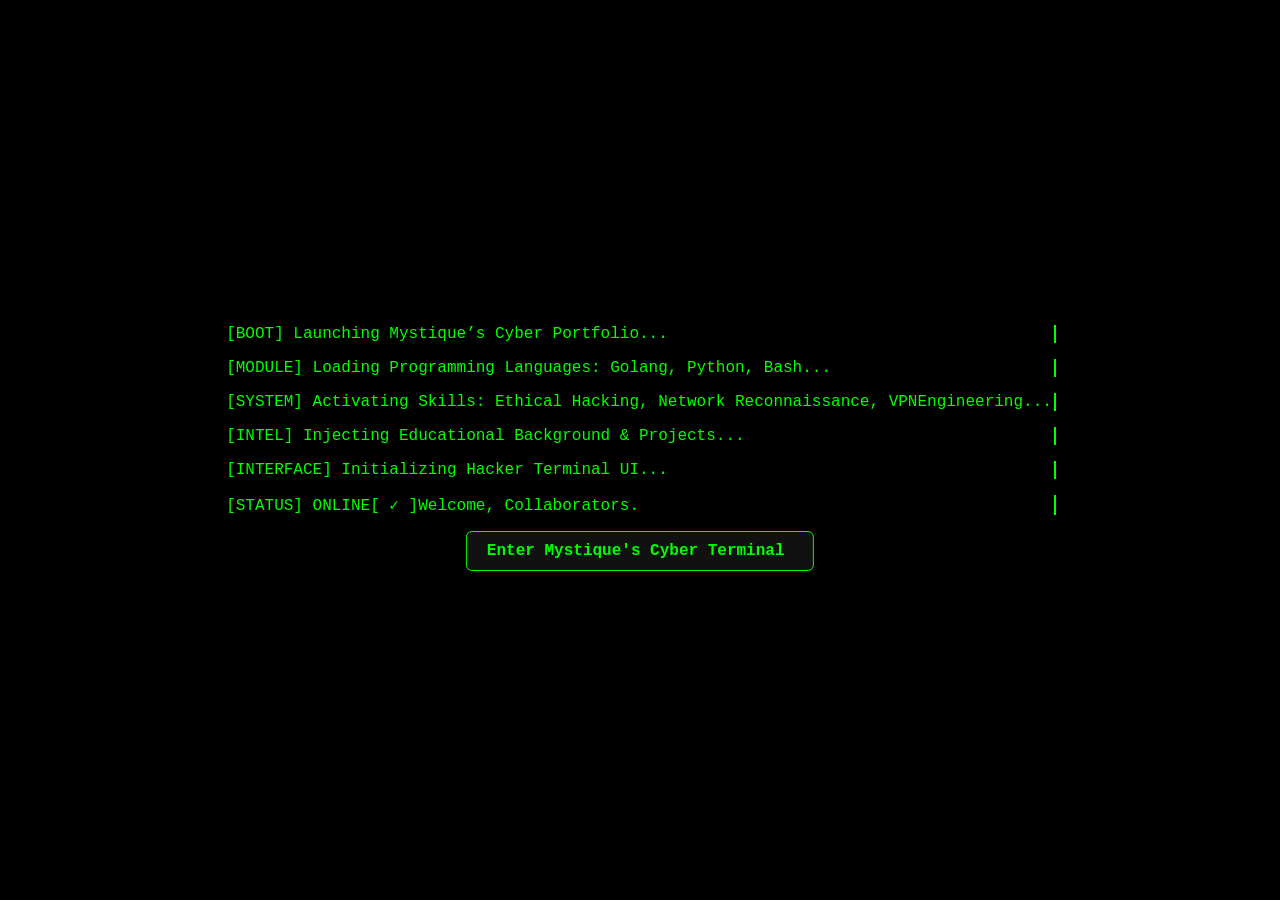
<file: Hackathon1/index.html>
<!DOCTYPE html>
<html lang="en">

<head>
    <meta charset="UTF-8" />
    <meta name="viewport" content="width=device-width, initial-scale=1.0" />
    <title>Mystique's Cyber Terminal </title>
    <link rel="stylesheet" href="style.css" />
</head>

<body>
    <section id="boot-screen">
        <div class="bootloader">
            <p class="typewriter line1">[BOOT] Launching Mystique’s Cyber Portfolio...</p>
            <p class="typewriter line2">[MODULE] Loading Programming Languages: Golang, Python, Bash...</p>
            <p class="typewriter line3">[SYSTEM] Activating Skills: Ethical Hacking, Network Reconnaissance, VPNEngineering...</p>
            <p class="typewriter line4">[INTEL] Injecting Educational Background & Projects...</p>
            <p class="typewriter line5">[INTERFACE] Initializing Hacker Terminal UI...</p>
            <p class="typewriter line6">[STATUS] ONLINE[ ✓ ]Welcome, Collaborators.</p>
            <a href="terminalinterface.html" class="typewriter line7" >Enter Mystique's Cyber Terminal</a>
        </div>
       
    </section>
</body>

</html>
</file>
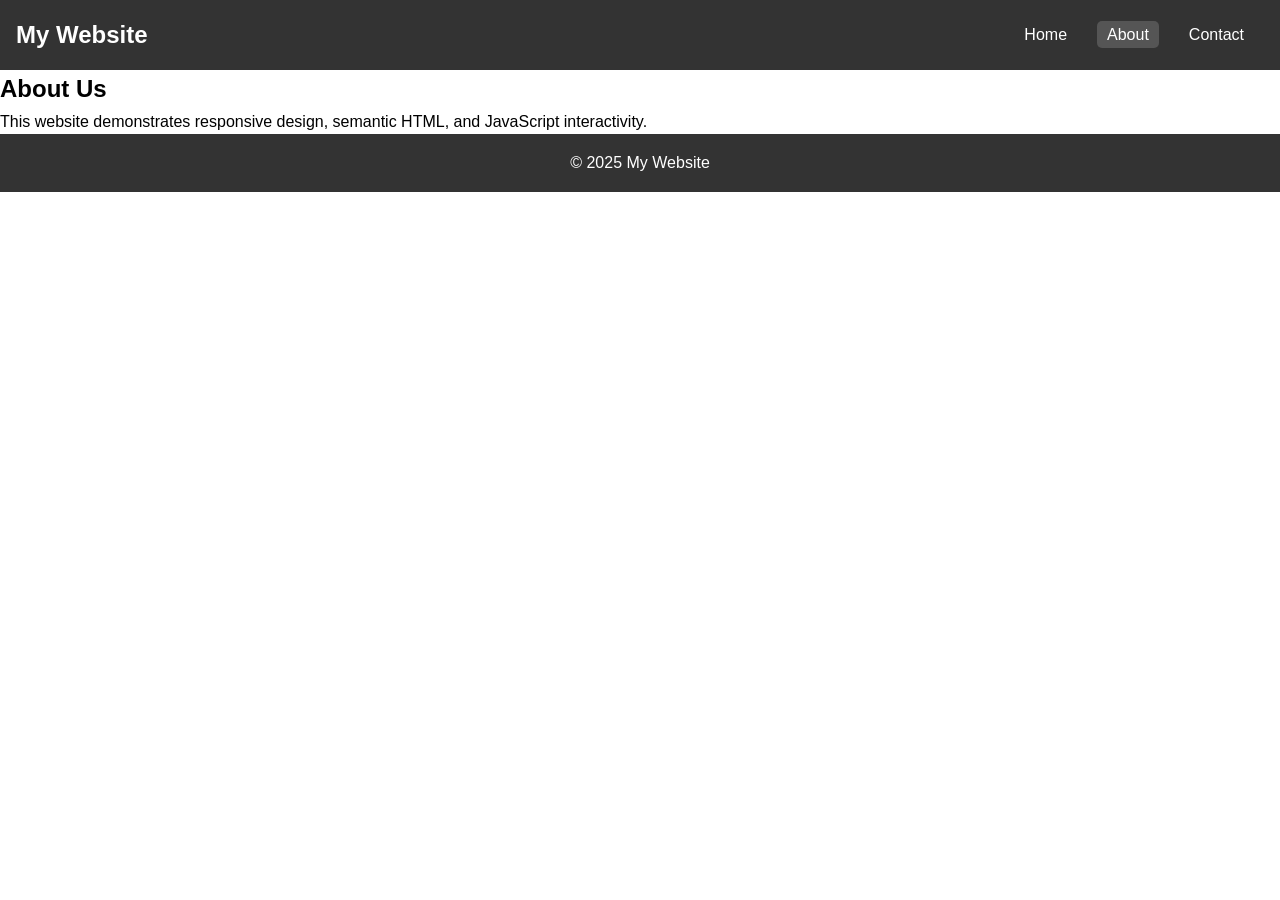
<file: about.html>
<!DOCTYPE html>
<html lang="en">
<head>
  <meta charset="UTF-8">
  <meta name="viewport" content="width=device-width, initial-scale=1.0">
  <title>About | My Website</title>
  <link rel="stylesheet" href="style.css">
</head>
<body>
  <header>
    <nav>
      <h1>My Website</h1>
      <ul class="nav-links">
        <li><a href="index.html">Home</a></li>
        <li><a href="about.html" class="active">About</a></li>
        <li><a href="contact.html">Contact</a></li>
      </ul>
    </nav>
  </header>

  <section class="content">
    <h2>About Us</h2>
    <p>This website demonstrates responsive design, semantic HTML, and JavaScript interactivity.</p>
  </section>

  <footer>
    <p>&copy; 2025 My Website</p>
  </footer>
</body>
</html>
</file>
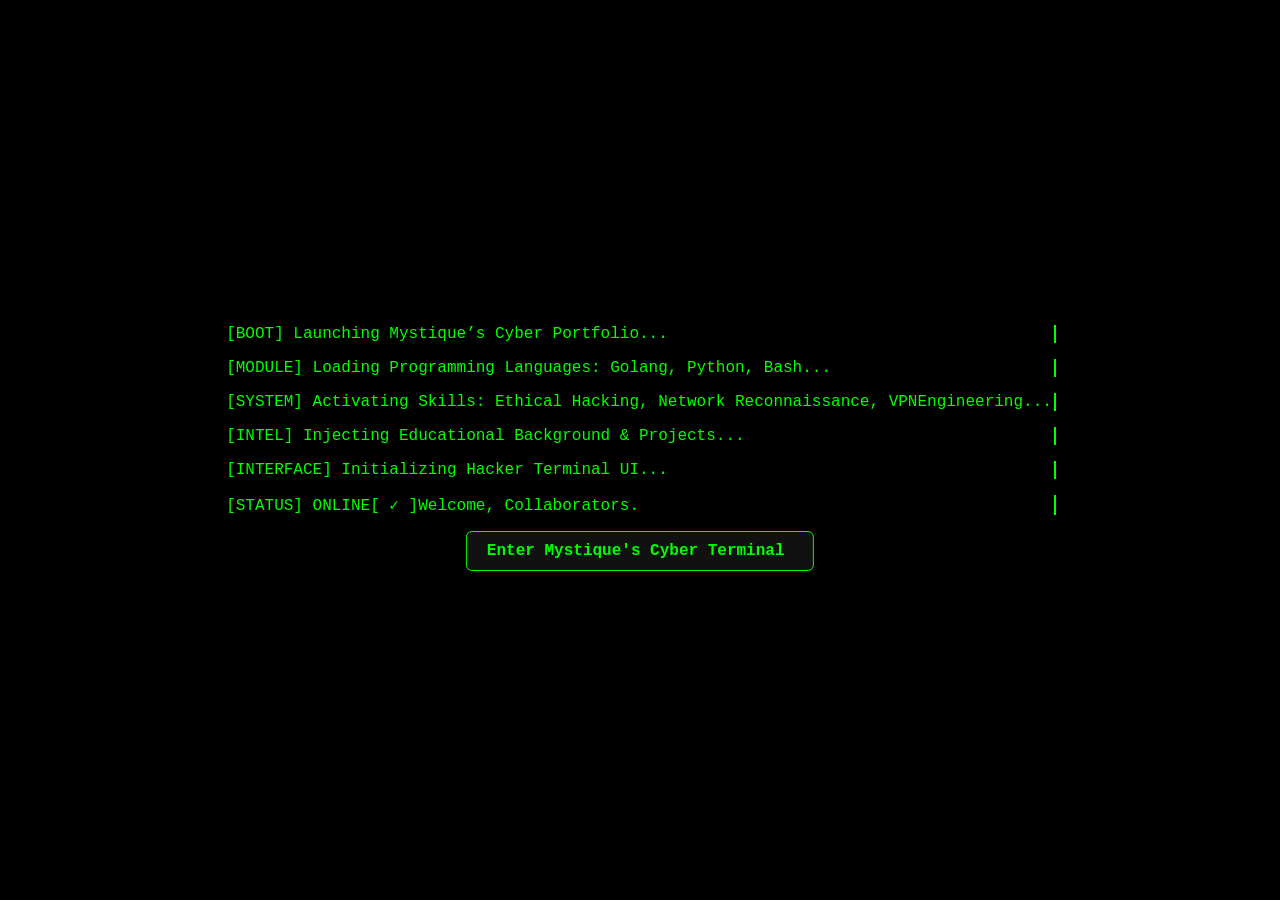
<file: Hackathon1/bootloader.html>
<!DOCTYPE html>
<html lang="en">

<head>
    <meta charset="UTF-8" />
    <meta name="viewport" content="width=device-width, initial-scale=1.0" />
    <title>Mystique's Cyber Terminal </title>
    <link rel="stylesheet" href="style.css" />
</head>

<body>
    <section id="boot-screen">
        <div class="bootloader">
            <p class="typewriter line1">[BOOT] Launching Mystique’s Cyber Portfolio...</p>
            <p class="typewriter line2">[MODULE] Loading Programming Languages: Golang, Python, Bash...</p>
            <p class="typewriter line3">[SYSTEM] Activating Skills: Ethical Hacking, Network Reconnaissance, VPNEngineering...</p>
            <p class="typewriter line4">[INTEL] Injecting Educational Background & Projects...</p>
            <p class="typewriter line5">[INTERFACE] Initializing Hacker Terminal UI...</p>
            <p class="typewriter line6">[STATUS] ONLINE[ ✓ ]Welcome, Collaborators.</p>
            <a href="terminalinterface.html" class="typewriter line7" >Enter Mystique's Cyber Terminal</a>
        </div>
       
    </section>
</body>

</html>
</file>
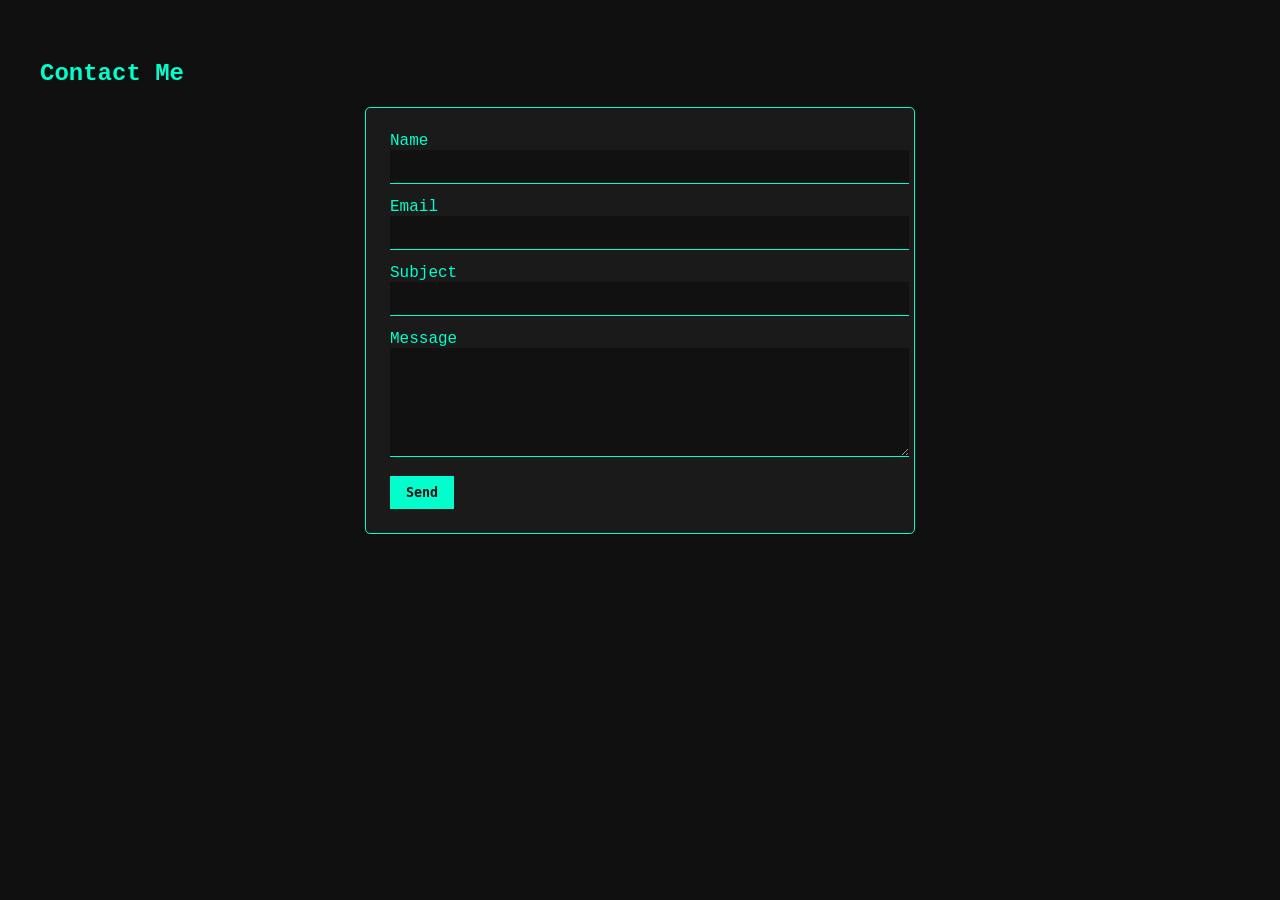
<file: Hackathon1/contact_form.html>
<!DOCTYPE html>
<html lang="en">
<head>
  <meta charset="UTF-8">
  <title>Contact Me</title>
  <link rel="stylesheet" href="cf.css">
</head>
<body>
  <h2>Contact Me</h2>
  <form action="https://formsubmit.co/optionsample4@gmail.com" method="POST">
    <label for="name">Name</label>
    <input type="text" id="name" name="name" required>

    <label for="email">Email</label>
    <input type="email" id="email" name="email" required>

    <label for="subject">Subject</label>
    <input type="text" id="subject" name="subject">

    <label for="message">Message</label>
    <textarea id="message" name="message" rows="6" required></textarea>

    <button type="submit">Send</button>
  </form>
</body>
</html>
</file>
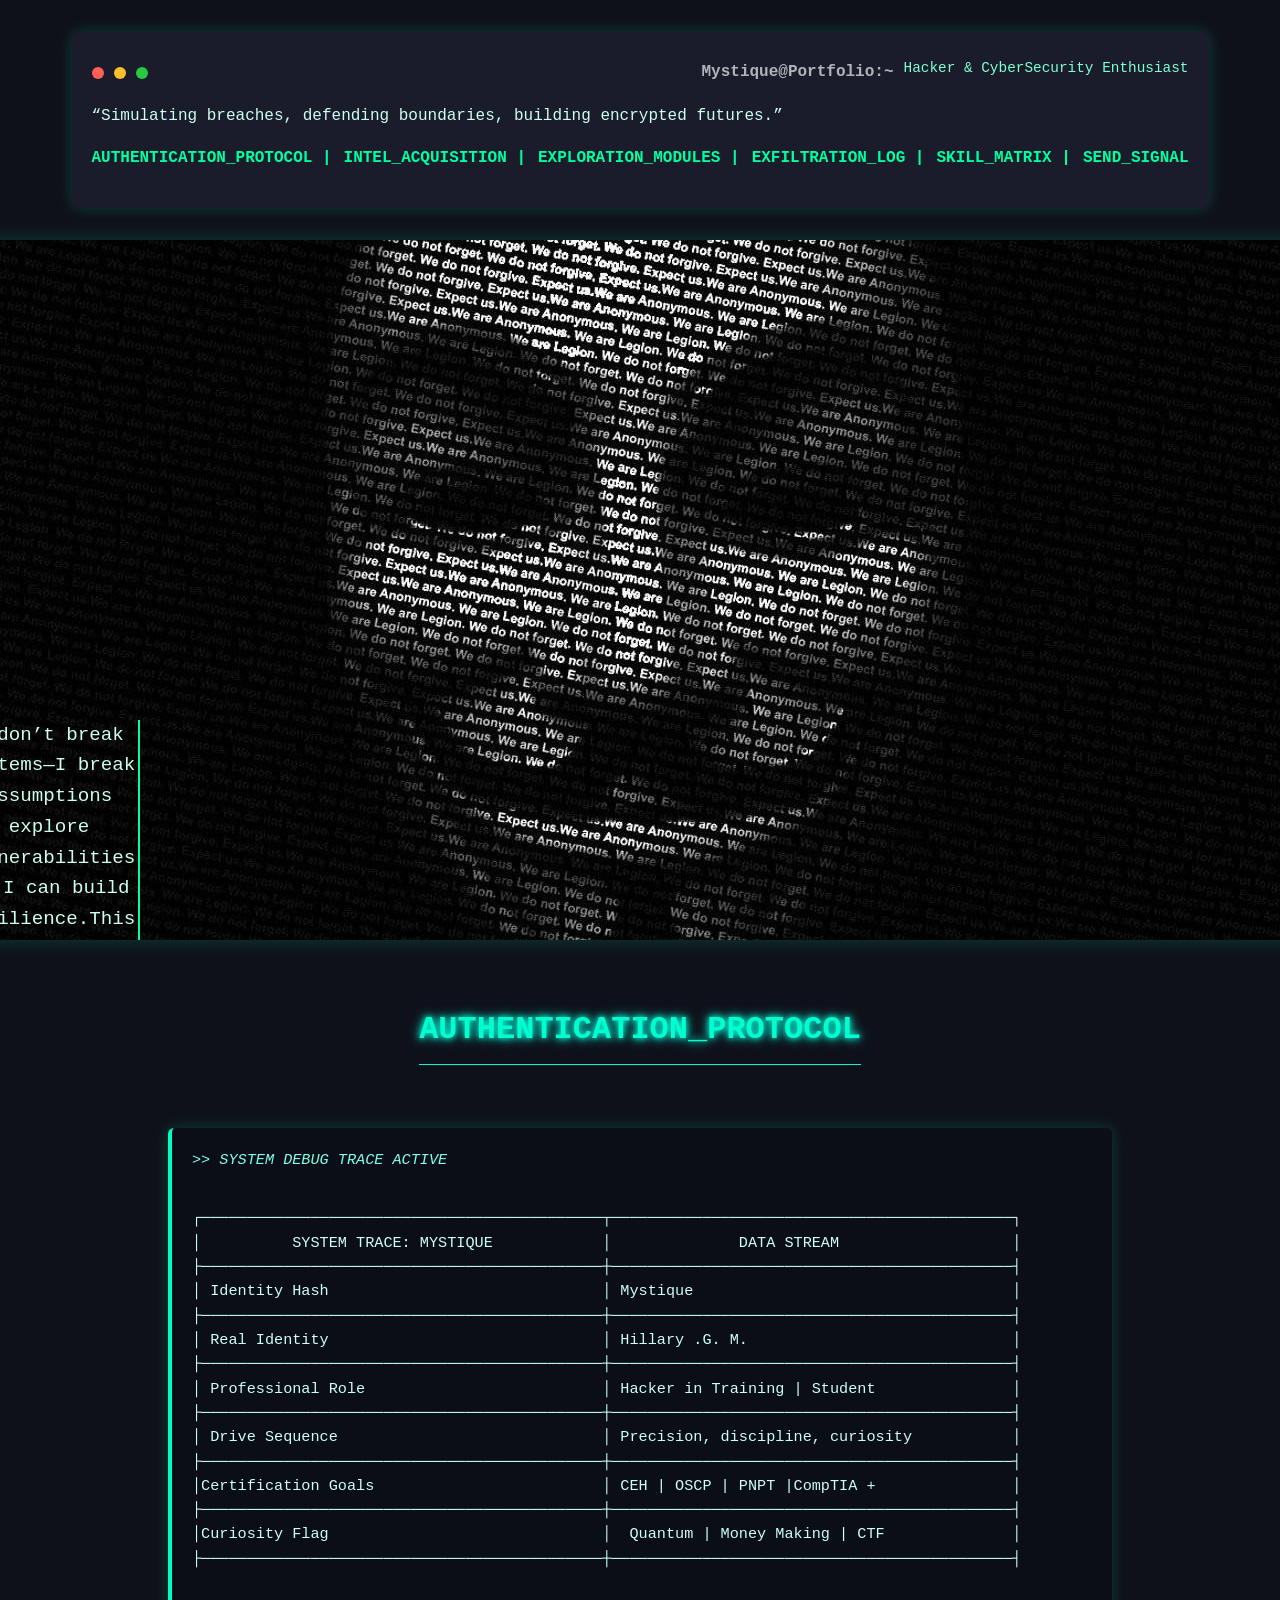
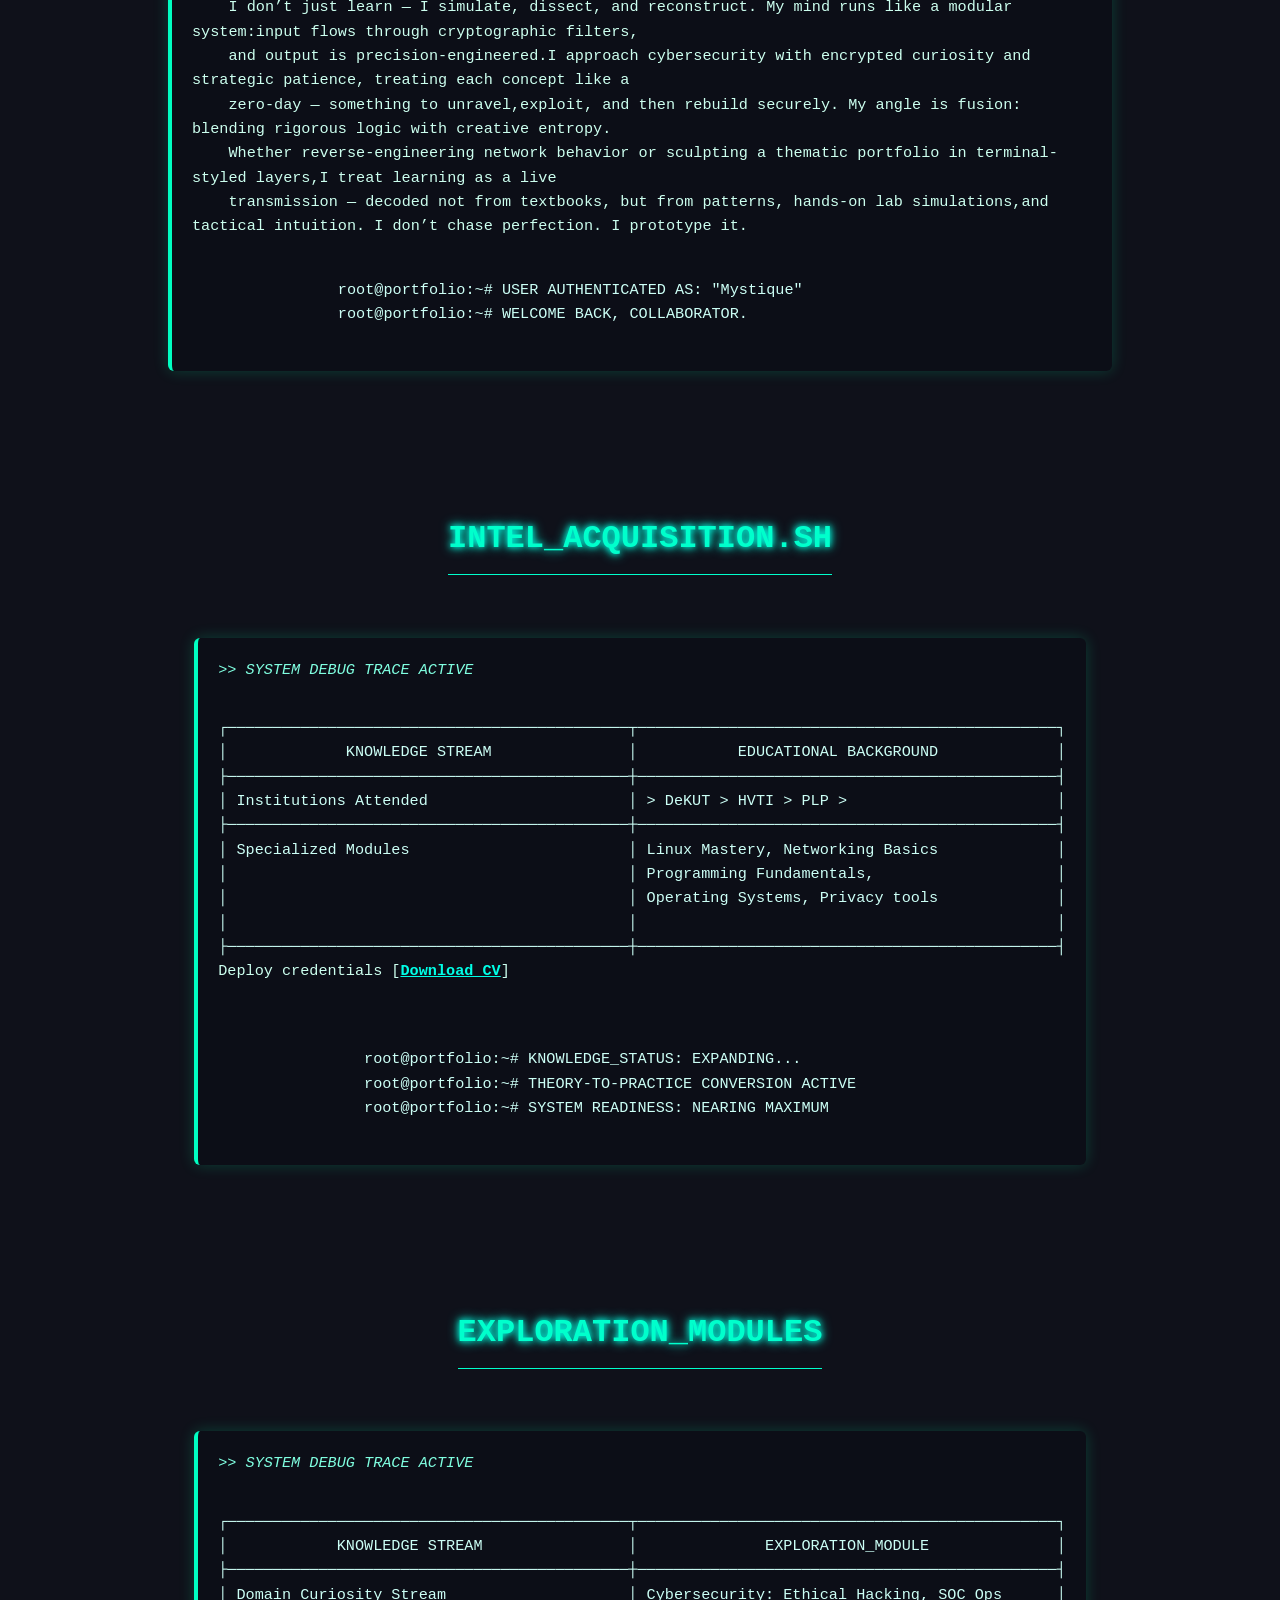
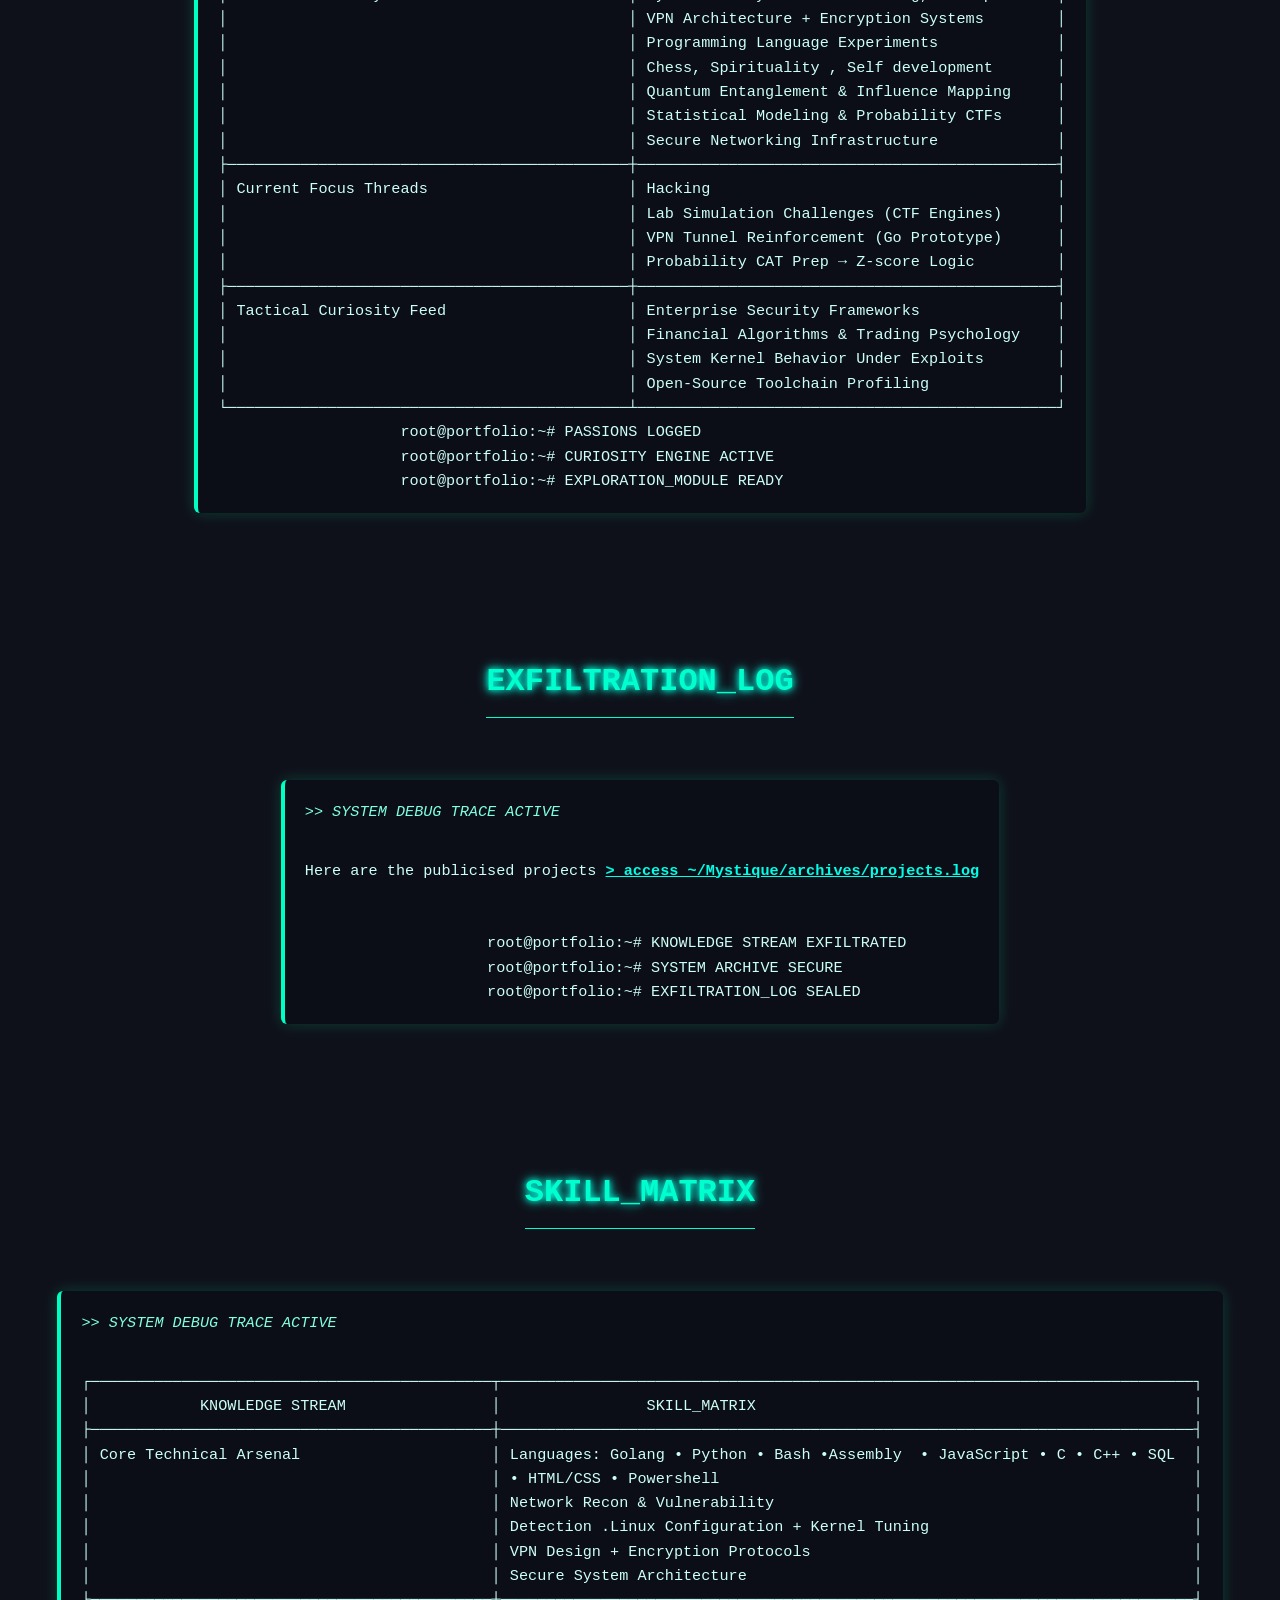
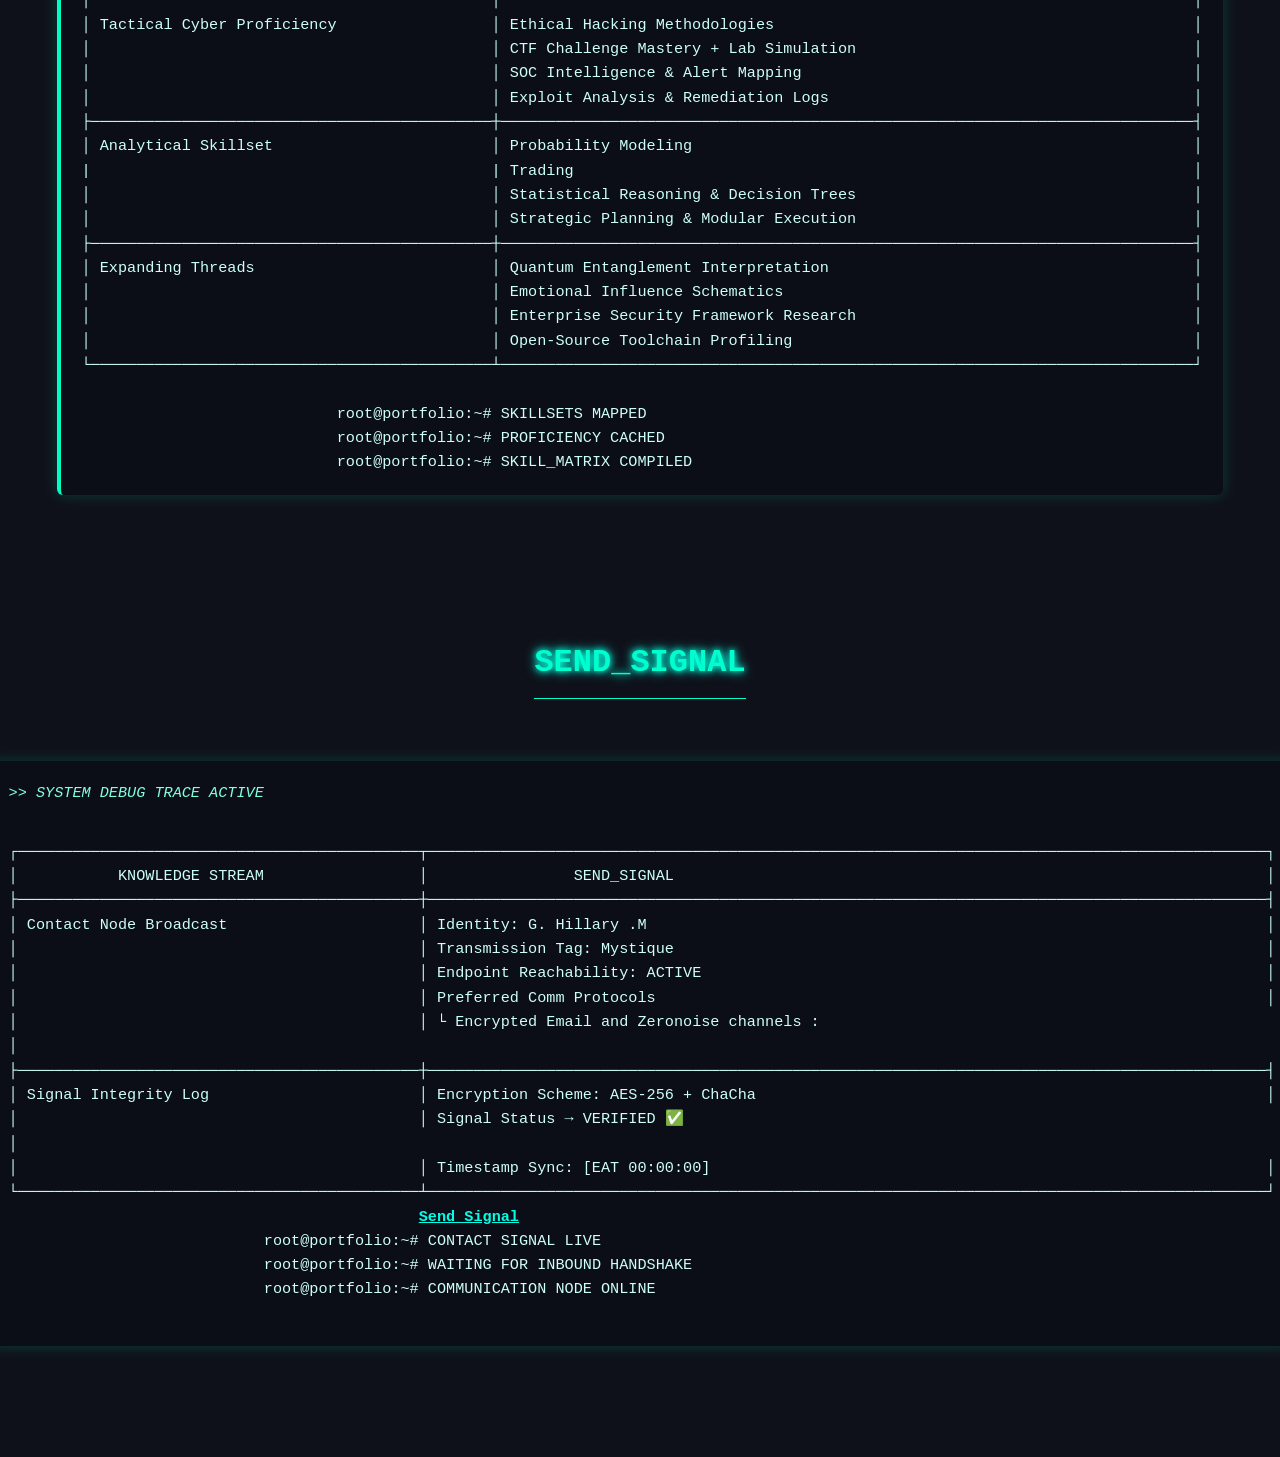
<file: Hackathon1/terminalinterface.html>
<!DOCTYPE html>
<html lang="en">

<head>
    <meta charset="UTF-8">
    <title>Mystique's Terminal</title>
    <meta name="description"
        content="Mystique | Hacker & CyberSecurity Enthusiast Portfolio. Simulating breaches, defending boundaries, building encrypted futures.">
    <meta name="keywords"
        content="Cybersecurity, Hacker, Portfolio, Ethical Hacking, CTF, SOC, Encryption, Networking, Programming">
    <meta name="author" content="Hillary G. M. (Mystique)">
    <meta name="viewport" content="width=device-width, initial-scale=1.0">
    <link rel="stylesheet" href="terminal.css">
</head>

<body>
    <div class="terminal">
        <div class="header">
            <span class="circle red"></span>
            <span class="circle yellow"></span>
            <span class="circle green"></span>
            <span class="title">Mystique@Portfolio:~</span>
            <p>Hacker & CyberSecurity Enthusiast</p>
        </div>
        <p>“Simulating breaches, defending boundaries, building encrypted futures.”</p>
        <nav class="hacker-nav">
            <ul>
                <li><a href="#AUTHENTICATION_PROTOCOL">AUTHENTICATION_PROTOCOL |</a></li>
                <li><a href="#INTEL_ACQUISITION">INTEL_ACQUISITION |</a></li>
                <li><a href="#EXPLORATION_MODULES">EXPLORATION_MODULES |</a></li>
                <li><a href="#EXFILTRATION_LOG">EXFILTRATION_LOG |</a></li>
                <li><a href="#SKILL_MATRIX">SKILL_MATRIX |</a></li>
                <li><a href="#SEND_SIGNAL">SEND_SIGNAL</a></li>
            </ul>
        </nav>

    </div>
    <div id="top">
        <a href="#top" class="backToTop">↑ Top</a>
    </div>

    <div class="hero-banner">
        <img src="image.jpg" alt="Cyber Background" class="banner-image" />

        <div class="type-overlay">
            <p>I don’t break systems—I break assumptions explore vulnerabilities so I can build resilience.This
                portfolio chronicles my pursuit of technical truth.</p>
        </div>
    </div>



    <h1 class="glow-heading">AUTHENTICATION_PROTOCOL</h1>
    <section id="AUTHENTICATION_PROTOCOL">
        <pre class="auth-block">

┌────────────────────────────────────────────┬────────────────────────────────────────────┐
│          SYSTEM TRACE: MYSTIQUE            │              DATA STREAM                   │
├────────────────────────────────────────────┼────────────────────────────────────────────┤
│ Identity Hash                              │ Mystique                                   │
├────────────────────────────────────────────┼────────────────────────────────────────────┤
│ Real Identity                              │ Hillary .G. M.                             │
├────────────────────────────────────────────┼────────────────────────────────────────────┤
│ Professional Role                          │ Hacker in Training | Student               │
├────────────────────────────────────────────┼────────────────────────────────────────────┤
│ Drive Sequence                             │ Precision, discipline, curiosity           │
├────────────────────────────────────────────┼────────────────────────────────────────────┤
│Certification Goals                         │ CEH | OSCP | PNPT |CompTIA +               │
├────────────────────────────────────────────┼────────────────────────────────────────────┤
│Curiosity Flag                              │  Quantum | Money Making | CTF              │
├────────────────────────────────────────────┼────────────────────────────────────────────┤
<p>
    I don’t just learn — I simulate, dissect, and reconstruct. My mind runs like a modular system:input flows through cryptographic filters, 
    and output is precision-engineered.I approach cybersecurity with encrypted curiosity and strategic patience, treating each concept like a 
    zero-day — something to unravel,exploit, and then rebuild securely. My angle is fusion: blending rigorous logic with creative entropy.
    Whether reverse-engineering network behavior or sculpting a thematic portfolio in terminal-styled layers,I treat learning as a live 
    transmission — decoded not from textbooks, but from patterns, hands-on lab simulations,and tactical intuition. I don’t chase perfection. I prototype it.
</p>
                root@portfolio:~# USER AUTHENTICATED AS: "Mystique"  
                root@portfolio:~# WELCOME BACK, COLLABORATOR.  
  </pre>
    </section>

    <h1 class="glow-heading">INTEL_ACQUISITION.sh</h1>
    <section id="INTEL_ACQUISITION">
        <pre class="intel-block">

┌────────────────────────────────────────────┬──────────────────────────────────────────────┐
│             KNOWLEDGE STREAM               │           EDUCATIONAL BACKGROUND             │
├────────────────────────────────────────────┼──────────────────────────────────────────────┤
│ Institutions Attended                      │ > DeKUT > HVTI > PLP >                       │
├────────────────────────────────────────────┼──────────────────────────────────────────────┤
│ Specialized Modules                        │ Linux Mastery, Networking Basics             │
│                                            │ Programming Fundamentals,                    │
│                                            │ Operating Systems, Privacy tools             │
│                                            │                                              │
├────────────────────────────────────────────┼──────────────────────────────────────────────┤
<p>Deploy credentials [<a href="https://drive.google.com/file/d/1v7zM_OTUw6MALRRZc2ZATfr1fpGbEO6V/view?usp=sharing">Download CV</a>]</p>

                root@portfolio:~# KNOWLEDGE_STATUS: EXPANDING...  
                root@portfolio:~# THEORY-TO-PRACTICE CONVERSION ACTIVE  
                root@portfolio:~# SYSTEM READINESS: NEARING MAXIMUM  
  </pre>
    </section>

    <h1 class="glow-heading">EXPLORATION_MODULES</h1>
    <section id="EXPLORATION_MODULES">
        <pre class="intel-block">

┌────────────────────────────────────────────┬──────────────────────────────────────────────┐
│            KNOWLEDGE STREAM                │              EXPLORATION_MODULE              │
├────────────────────────────────────────────┼──────────────────────────────────────────────┤
│ Domain Curiosity Stream                    │ Cybersecurity: Ethical Hacking, SOC Ops      │
│                                            │ VPN Architecture + Encryption Systems        │
│                                            │ Programming Language Experiments             │
│                                            │ Chess, Spirituality , Self development       │
│                                            │ Quantum Entanglement & Influence Mapping     │
│                                            │ Statistical Modeling & Probability CTFs      │
│                                            │ Secure Networking Infrastructure             │
├────────────────────────────────────────────┼──────────────────────────────────────────────┤
│ Current Focus Threads                      │ Hacking                                      │
│                                            │ Lab Simulation Challenges (CTF Engines)      │
│                                            │ VPN Tunnel Reinforcement (Go Prototype)      │
│                                            │ Probability CAT Prep → Z-score Logic         │
├────────────────────────────────────────────┼──────────────────────────────────────────────┤
│ Tactical Curiosity Feed                    │ Enterprise Security Frameworks               │
│                                            │ Financial Algorithms & Trading Psychology    │
│                                            │ System Kernel Behavior Under Exploits        │
│                                            │ Open-Source Toolchain Profiling              │
└────────────────────────────────────────────┴──────────────────────────────────────────────┘
                    root@portfolio:~# PASSIONS LOGGED
                    root@portfolio:~# CURIOSITY ENGINE ACTIVE
                    root@portfolio:~# EXPLORATION_MODULE READY
</pre>

    </section>
    <h1 class="glow-heading">EXFILTRATION_LOG</h1>
    <section id="EXFILTRATION_LOG">
        <pre class="intel-block">

Here are the publicised projects <a href="https://github.com/Mystique-cmd">> access ~/Mystique/archives/projects.log
</a>

                    root@portfolio:~# KNOWLEDGE STREAM EXFILTRATED  
                    root@portfolio:~# SYSTEM ARCHIVE SECURE  
                    root@portfolio:~# EXFILTRATION_LOG SEALED  
</pre>

    </section>
    <h1 class="glow-heading">SKILL_MATRIX</h1>
    <section id="SKILL_MATRIX">
        <pre class="intel-block">

┌────────────────────────────────────────────┬────────────────────────────────────────────────────────────────────────────┐
│            KNOWLEDGE STREAM                │                SKILL_MATRIX                                                │
├────────────────────────────────────────────┼────────────────────────────────────────────────────────────────────────────┤
│ Core Technical Arsenal                     │ Languages: Golang • Python • Bash •Assembly  • JavaScript • C • C++ • SQL  │
│                                            │ • HTML/CSS • Powershell                                                    │
│                                            │ Network Recon & Vulnerability                                              │
│                                            │ Detection .Linux Configuration + Kernel Tuning                             │
│                                            │ VPN Design + Encryption Protocols                                          │
│                                            │ Secure System Architecture                                                 │
├────────────────────────────────────────────┼────────────────────────────────────────────────────────────────────────────┤
│ Tactical Cyber Proficiency                 │ Ethical Hacking Methodologies                                              │
│                                            │ CTF Challenge Mastery + Lab Simulation                                     │
│                                            │ SOC Intelligence & Alert Mapping                                           │
│                                            │ Exploit Analysis & Remediation Logs                                        │
├────────────────────────────────────────────┼────────────────────────────────────────────────────────────────────────────┤
│ Analytical Skillset                        │ Probability Modeling                                                       │
|                                            | Trading                                                                    │
│                                            │ Statistical Reasoning & Decision Trees                                     │
│                                            │ Strategic Planning & Modular Execution                                     │
├────────────────────────────────────────────┼────────────────────────────────────────────────────────────────────────────┤
│ Expanding Threads                          │ Quantum Entanglement Interpretation                                        │
│                                            │ Emotional Influence Schematics                                             │
│                                            │ Enterprise Security Framework Research                                     │
│                                            │ Open-Source Toolchain Profiling                                            │
└────────────────────────────────────────────┴────────────────────────────────────────────────────────────────────────────┘

                            root@portfolio:~# SKILLSETS MAPPED  
                            root@portfolio:~# PROFICIENCY CACHED  
                            root@portfolio:~# SKILL_MATRIX COMPILED  
</pre>

    </section>
    <h1 class="glow-heading">SEND_SIGNAL</h1>
    <section id="SEND_SIGNAL">
        <pre class="intel-block">

┌────────────────────────────────────────────┬────────────────────────────────────────────────────────────────────────────────────────────┐
│           KNOWLEDGE STREAM                 │                SEND_SIGNAL                                                                 │
├────────────────────────────────────────────┼────────────────────────────────────────────────────────────────────────────────────────────┤
│ Contact Node Broadcast                     │ Identity: G. Hillary .M                                                                    │
│                                            │ Transmission Tag: Mystique                                                                 │
│                                            │ Endpoint Reachability: ACTIVE                                                              │
│                                            │ Preferred Comm Protocols                                                                   │
│                                            │ └ Encrypted Email and Zeronoise channels :                                                  │
├────────────────────────────────────────────┼────────────────────────────────────────────────────────────────────────────────────────────┤
│ Signal Integrity Log                       │ Encryption Scheme: AES-256 + ChaCha                                                        │
│                                            │ Signal Status → VERIFIED ✅                                                                │
│                                            │ Timestamp Sync: [EAT 00:00:00]                                                             │
└────────────────────────────────────────────┴────────────────────────────────────────────────────────────────────────────────────────────┘
                                             <a href="contact_form.html">Send Signal</a>
                            root@portfolio:~# CONTACT SIGNAL LIVE
                            root@portfolio:~# WAITING FOR INBOUND HANDSHAKE
                            root@portfolio:~# COMMUNICATION NODE ONLINE
        </pre>
       
    </section>
</body>

</html>
</file>
<file: Hackathon1/style.css>
body {
  margin: 0;
  background-color: #000;
  color: #00ff00;
  font-family: 'Courier New', Courier, monospace;
}

#boot-screen {
  height: 100vh;
  display: flex;
  align-items: center;
  justify-content: center;
}

.terminal-window {
  background-color: #000;
  padding: 20px;
  border: 2px solid #00ff00;
  box-shadow: 0 0 20px #00ff00;
}

.typewriter {
  overflow: hidden;
  white-space: nowrap;
  border-right: 2px solid #0f0;
  font-family: 'Courier New', monospace;
  color: #00ff00;
  width: 0;
  opacity: 0;
  animation-timing-function: steps(60, end);
  animation-fill-mode: forwards;
}

.line1 {
  animation: typing1 3s steps(60) 0s forwards;
}
.line2 {
  animation: typing2 3s steps(70) 3s forwards;
}
.line3 {
  animation: typing3 3s steps(90) 6s forwards;
}
.line4 {
  animation: typing4 3s steps(70) 9s forwards;
}
.line5 {
  animation: typing5 3s steps(60) 12s forwards;
}
.line6 {
  animation: typing6 3s steps(50) 15s forwards;
}
.line7 {
  animation: typing7 3s steps(60) 18s forwards;
}

@keyframes typing1 {
  to {
    width: 100%;
    opacity: 1;
  }
}
@keyframes typing2 {
  to {
    width: 100%;
    opacity: 1;
  }
}
@keyframes typing3 {
  to {
    width: 100%;
    opacity: 1;
  }
}
@keyframes typing4 {
  to {
    width: 100%;
    opacity: 1;
  }
}
@keyframes typing5 {
  to {
    width: 100%;
    opacity: 1;
  }
}
@keyframes typing6 {
  to {
    width: 100%;
    opacity: 1;
  }
}
@keyframes typing7 {
  to {
    width: 37%;
    opacity: 1;
  }
}
.bootloader {
  position: relative; /* Anchor for absolute positioning */
  padding-bottom: 60px; /* Give space so the link doesn't overlap */
}

.bootloader a {
  position: absolute;
  bottom: 20px;
  left: 50%;
  transform: translateX(-50%);
  background-color: #101110;
  color: #000;
  padding: 10px 20px;
  border-radius: 6px;
  border:#00ff00 solid 1px;
  font-weight: bold;
  color: #00ff00;
  text-decoration: none;
}
</file>
<file: style.css>
* {
  margin: 0; padding: 0; box-sizing: border-box;
}
body {
  font-family: Arial, sans-serif;
  line-height: 1.6;
}
header {
  background: #333; color: #fff; padding: 1rem;
}
nav {
  display: flex; justify-content: space-between; align-items: center;
}
.nav-links {
  list-style: none; display: flex;
}
.nav-links li { margin: 0 10px; }
.nav-links a {
  color: #fff; text-decoration: none; padding: 5px 10px;
}
.nav-links a.active, .nav-links a:hover {
  background: #555; border-radius: 5px;
}
.hero {
  text-align: center; padding: 2rem;
}
.slider {
  position: relative; max-width: 100%; height: 600px; overflow: hidden;
}
.slide {
  display: none; width: 100%; height: 100%; object-fit: cover;
}
.slide.active { display: block; }
form {
  display: flex; flex-direction: column; max-width: 400px; margin: auto;
}
form input, form textarea, form button {
  margin: 10px 0; padding: 10px; font-size: 1rem;
}
footer {
  text-align: center; padding: 1rem; background: #333; color: #fff;
}
@media (max-width: 768px) {
  nav { flex-direction: column; }
  .nav-links { flex-direction: column; }
}
</file>
<file: Hackathon1/cf.css>
body {
    background-color: #0f0f0f;
    color: #00ffcc;
    font-family: 'Courier New', monospace;
    padding: 2em;
}

form {
    max-width: 500px;
    margin: auto;
    border: 1px solid #00ffcc;
    padding: 1.5em;
    border-radius: 5px;
    background-color: #1a1a1a;
}

input,
textarea {
    width: 100%;
    padding: 0.7em;
    margin-bottom: 1em;
    border: none;
    background-color: #111;
    color: #00ffcc;
    border-bottom: 1px solid #00ffcc;
}

input:focus,
textarea:focus {
    outline: none;
    background-color: #222;
}

button {
    padding: 0.7em 1.2em;
    background-color: #00ffcc;
    color: #0f0f0f;
    border: none;
    cursor: pointer;
    font-weight: bold;
    font-family: monospace;
}

button:hover {
    background-color: #00ddb3;
}
</file>
<file: Hackathon1/terminal.css>
/* ====== Base Reset & Aesthetic ====== */
* {
    margin: 0;
    padding: 0;
    box-sizing: border-box;
}

body {
    background-color: #0f111a;
    color: #00ff9f;
    font-family: 'Fira Code', 'Courier New', Courier, monospace;
    line-height: 1.6;
    display: flex;
    flex-direction: column;
    align-items: center;
    justify-content: flex-start; /* or center for vertical centering */
    min-height: 100vh;
    padding: 2em;
}


/* ====== Terminal Header Style ====== */
.terminal {
    background-color: #1a1c2c;
    padding: 20px;
    border-radius: 8px;
    box-shadow: 0 0 15px rgba(0, 255, 170, 0.2);
    margin-bottom: 2em;
}

.header {
    display: flex;
    align-items: center;
    gap: 10px;
    margin-bottom: 10px;
}

.circle {
    width: 12px;
    height: 12px;
    border-radius: 50%;
    display: inline-block;
}

.red { background-color: #ff5f56; }
.yellow { background-color: #ffbd2e; }
.green { background-color: #27c93f; }

.title {
    margin-left: auto;
    font-weight: bold;
    font-size: 1em;
    color: #ffffffaa;
}

.header p {
    font-size: 0.9em;
    color: #80ffd0;
    margin-top: 5px;
}

/* ====== Glow Headings ====== */
.glow-heading {
    color: #00ffcc;
    text-shadow: 0 0 6px #00ffe7, 0 0 12px #00ffd9;
    font-size: 2em;
    margin: 2em 0 1em;
    border-bottom: 1px solid #00ffcc;
    padding-bottom: 0.3em;
    text-transform: uppercase;
}

/* ====== Navigation ====== */
.hacker-nav ul {
    list-style: none;
    display: flex;
    flex-wrap: wrap;
    gap: 12px;
    margin: 1em 0;
}

.hacker-nav a {
    text-decoration: none;
    color: #00ff9f;
    font-weight: bold;
    transition: color 0.3s ease;
}

.hacker-nav a:hover {
    color: #ff00aa;
}

/* ====== Image & Container ====== */
.container {
    margin: 2em 0;
    padding: 0 1em;
}

.image {
    max-width: 100%;
    border: 2px solid #00ffd5;
    box-shadow: 0 0 10px #00ffe7;
    border-radius: 8px;
    margin-bottom: 1.5em;
}

/* ====== Paragraphs & Text ====== */
h1 {
    color: #b2fff5;
    font-size: 1.3em;
    margin-bottom: 1em;
}

p {
    font-size: 1em;
    color: #ccffef;
    margin-bottom: 1em;
    max-width: 900px;
}

a {
    color: #00ffd5;
    text-decoration: underline;
}

a:hover {
    color: #ff0099;
}

/* ====== Code Block Styling ====== */
.intel-block, pre {
    background-color: #0c0e17;
    color: #ccfff6;
    font-family: 'Fira Code', 'Courier New', Courier, monospace;
    font-size: 0.95em;
    padding: 20px;
    margin: 2em 0;
    border-left: 4px solid #00ffc2;
    border-radius: 6px;
    white-space: pre-wrap;
    overflow-x: auto;
    box-shadow: 0 0 15px rgba(0, 255, 170, 0.2);
}

/* Code intro message */
pre::before {
    content: ">> SYSTEM DEBUG TRACE ACTIVE";
    display: block;
    color: #80ffe1;
    font-style: italic;
    margin-bottom: 10px;
}

/* Links inside code */
.intel-block a, pre a {
    color: #00ffe7;
    font-weight: bold;
}

.intel-block a:hover, pre a:hover {
    color: #ff00aa;
}

/* ====== Sections ====== */
section {
    margin-bottom: 3em;
}

@keyframes typewriter {
  from { width: 0 }
  to { width: 100% }
}

@keyframes blinkCaret {
  0%, 100% { border-color: transparent }
  50% { border-color: #00ffcc }
}
.hero-banner {
  position: relative;
  width: 1400px;
  height: 700px;
  display: flex;
  align-items: center;
  justify-content: center;
  overflow: hidden;
  background: linear-gradient(135deg, rgba(0, 0, 0, 0.8), rgba(0, 0, 0, 0.8)),
              url('image.jpg') no-repeat center center;
  background-size: cover;
  border-radius: 20px;
  box-shadow: 0 0 20px rgba(0, 255, 170, 0.2);
}

.banner-image {
width: auto;
height: auto;
position: absolute;
border-radius: 20px;
border: #00ff9f 2px solid; 

}
.type-overlay {
  width: 400px;
  height: 200px;
  position: absolute;
  bottom: 20px;
  left: 20px;
  right: 20px;
  color: #00ff9f;
  font-size: 1.2em;
  text-align: center;
}
.type-overlay p {
  margin: 0;
  padding: 0;
  white-space: normal;
  overflow: hidden;
  border-right: 2px solid #00ff9f;
  width: 45%;
  animation: typewriter 10s steps(200, end) infinite, blinkCaret 0.75s step-end infinite;
}
@keyframes blinkCaret {
  0%, 100% { border-color: transparent; }
  50% { border-color: #00ff9f; }
}
.backToTop {
  position: fixed;
  bottom: 20px;
  right: 30px;
  font-size: 16px;
  background-color: #0f0;
  color: #000;
  padding: 10px 15px;
  text-decoration: none;
  border-radius: 5px;
  opacity: 0.7;
  transition: opacity 0.3s ease;
}

.backToTop:hover {
  opacity: 1;
}
</file>
